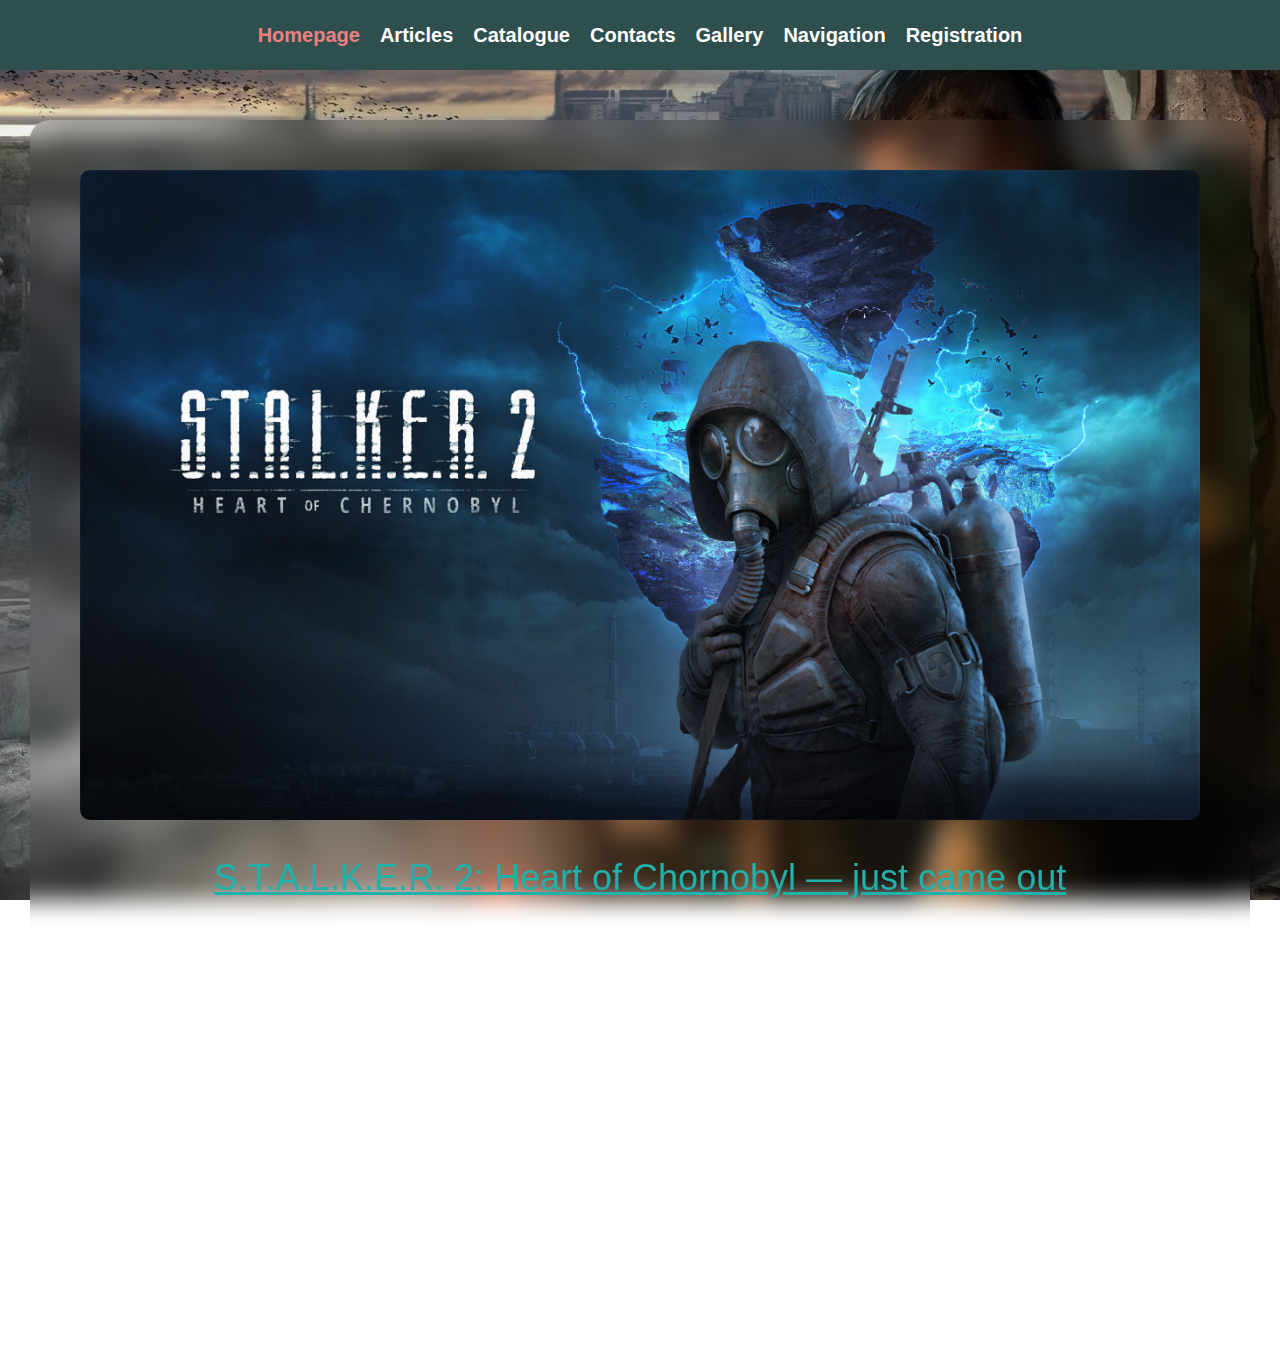
<file: index.html>
<!doctype html>
<html lang="en">

<head>
    <meta charset="UTF-8">
    <meta name="viewport" content="width=device-width, initial-scale=1.0">
    <meta http-equiv="X-UA-Compatible" content="ie=edge">
    <title>S.T.A.L.K.E.R.</title>
    <link rel="shortcut icon" href="./images/stalker-favicon.png" type="image/x-icon">
    <link rel="stylesheet" href="./css/reset.css">
    <link rel="stylesheet" href="./css/style.css">
</head>

<body>

    <header class="header">
        <nav class="navbar">
            <ul class="navlist">
                <li class="navlist-item">
                    <a class="navlist-item-link current" href="./index.html">Homepage</a>
                </li>
                <li class="navlist-item">
                    <a class="navlist-item-link" href="./pages/articles.html">Articles</a>
                </li>
                <li class="navlist-item">
                    <a class="navlist-item-link" href="./pages/catalogue.html">Catalogue</a>
                </li>
                <li class="navlist-item">
                    <a class="navlist-item-link" href="./pages/contacts.html">Contacts</a>
                </li>
                <li class="navlist-item">
                    <a class="navlist-item-link" href="./pages/gallery.html">Gallery</a>
                </li>
                <li class="navlist-item">
                    <a class="navlist-item-link" href="./pages/navigation.html">Navigation</a>
                </li>
                <li class="navlist-item">
                    <a class="navlist-item-link" href="./pages/registration.html">Registration</a>
                </li>
            </ul>
        </nav>
    </header>

    <main class="container">
        <img class="homepage-image" src="./images/wallpaper-homepage.jpg" alt="stalker 2">
        <h1 class="homepage-title">S.T.A.L.K.E.R. 2: Heart of Chornobyl &mdash; just came out</h1>
        <p class="homepage-description">S.T.A.L.K.E.R. 2: Heart of Chornobyl (Ukrainian: S.T.A.L.K.E.R. 2: Серце
            Чорнобиля) is a 2024 first-person shooter, survival horror video game developed and published by GSC Game
            World. It is the fourth main game released in the S.T.A.L.K.E.R. video game series, as well as the first
            S.T.A.L.K.E.R. game in 15 years since the release of Call of Pripyat in 2009.

            Initially announced following the release of Call of Pripyat, S.T.A.L.K.E.R. 2 was planned to release in
            2012, before it was ultimately cancelled on the year of its intended release. The game resurfaced years
            later in 2018, with the development restarted and powered by Unreal Engine 5. It was scheduled to release
            for Windows and Xbox Series X/S on 8 December 2022, but due to the Russian invasion of Ukraine, development
            for the game was put on hold.

            Following multiple delays, S.T.A.L.K.E.R. 2: Heart of Chornobyl was released on 20 November 2024. One
            million copies were sold within two days of its release, with the game receiving mixed reviews. A
            PlayStation 5 version of the game is also scheduled to release in Q4 2025.</p>
    </main>

</body>

</html>
</file>
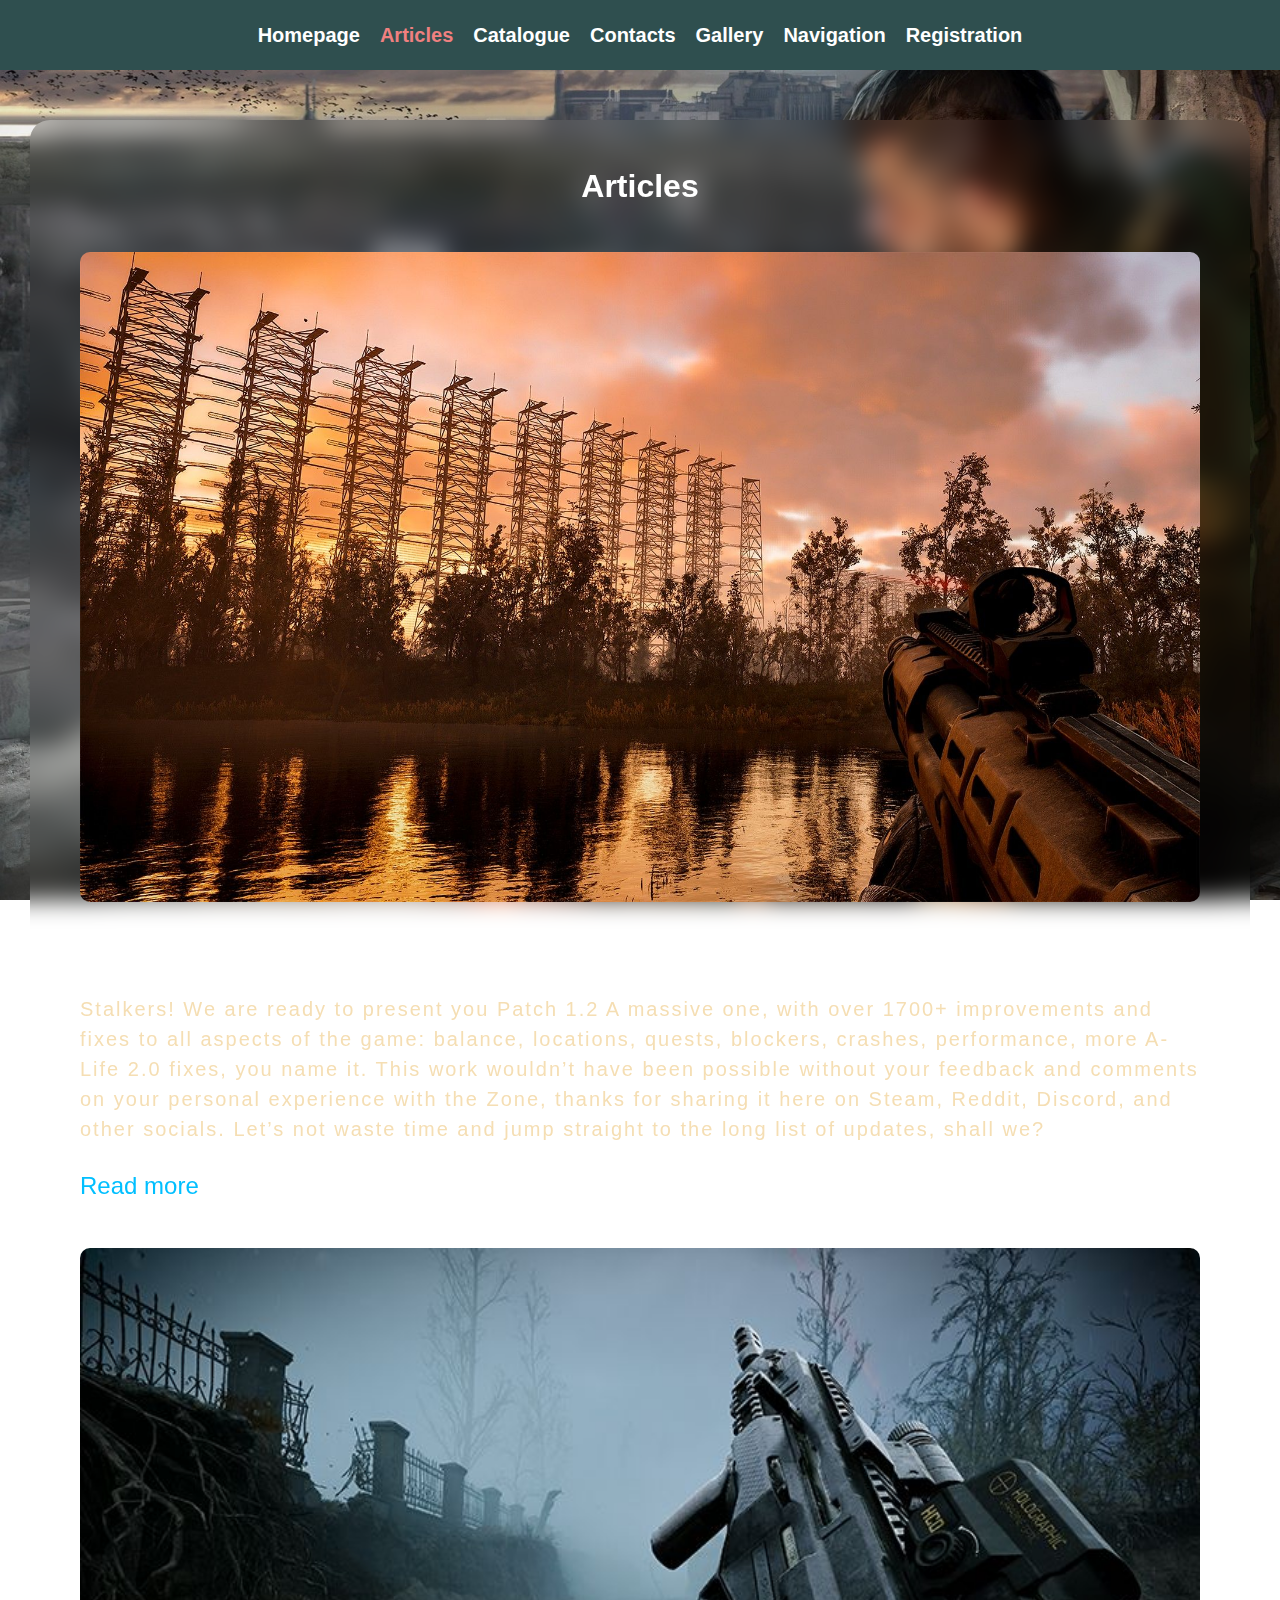
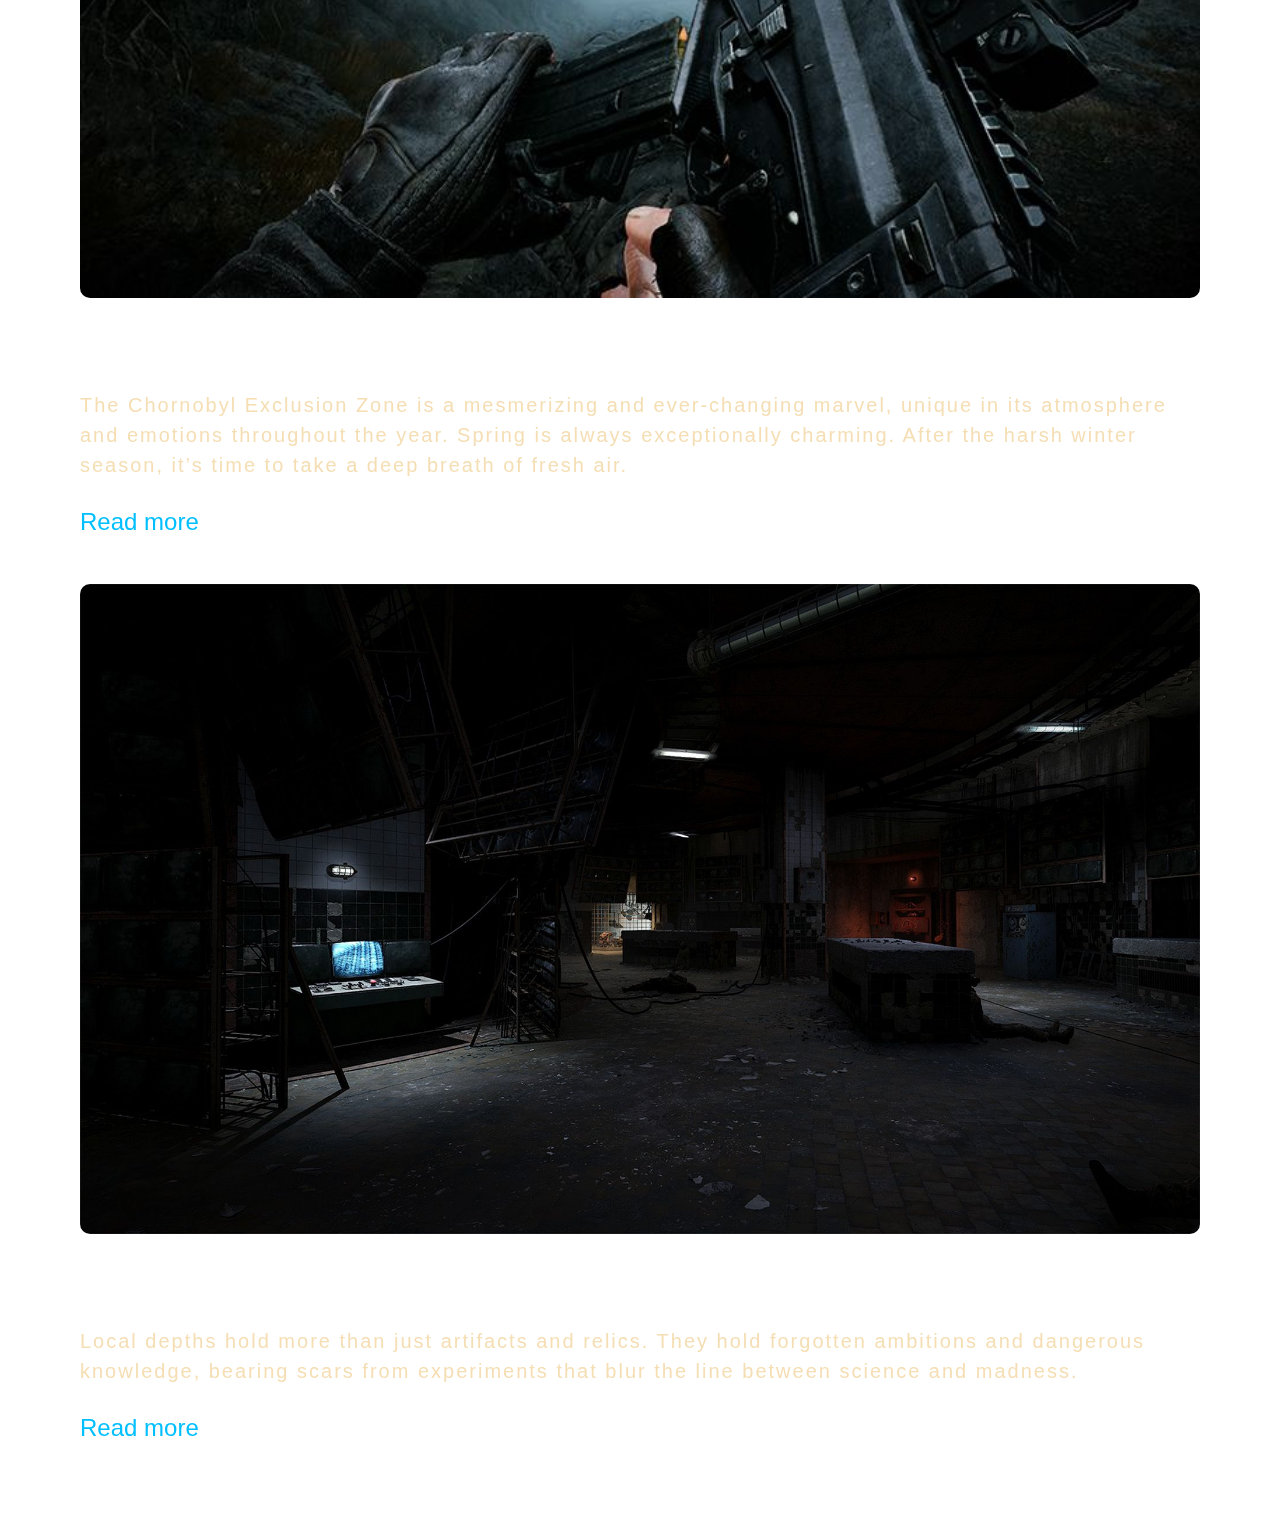
<file: pages/articles.html>
<!doctype html>
<html lang="en">

<head>
    <meta charset="UTF-8">
    <meta name="viewport" content="width=device-width, initial-scale=1.0">
    <meta http-equiv="X-UA-Compatible" content="ie=edge">
    <title>S.T.A.L.K.E.R.</title>
    <link rel="shortcut icon" href="../images/stalker-favicon.png" type="image/x-icon">
    <link rel="stylesheet" href="../css/reset.css">
    <link rel="stylesheet" href="../css/style.css">
</head>

<body>

    <header class="header">
        <nav class="navbar">
            <ul class="navlist">
                <li class="navlist-item">
                    <a class="navlist-item-link" href="../index.html">Homepage</a>
                </li>
                <li class="navlist-item">
                    <a class="navlist-item-link current" href="articles.html">Articles</a>
                </li>
                <li class="navlist-item">
                    <a class="navlist-item-link" href="catalogue.html">Catalogue</a>
                </li>
                <li class="navlist-item">
                    <a class="navlist-item-link" href="contacts.html">Contacts</a>
                </li>
                <li class="navlist-item">
                    <a class="navlist-item-link" href="gallery.html">Gallery</a>
                </li>
                <li class="navlist-item">
                    <a class="navlist-item-link" href="navigation.html">Navigation</a>
                </li>
                <li class="navlist-item">
                    <a class="navlist-item-link" href="registration.html">Registration</a>
                </li>
            </ul>
        </nav>
    </header>

    <main class="container">
        <section class="news-feed">
            <h1 class="section-title">
                Articles
            </h1>
            <article class="article">
                <img class="article-image" src="../images/articles-first.jpg" alt="article image">
                <h2 class="article-title">Patch 1.2</h2>
                <p class="article-description">Stalkers!
                    We are ready to present you Patch 1.2 A massive one, with over 1700+ improvements and fixes to all
                    aspects of the game: balance, locations, quests, blockers, crashes, performance, more A-Life 2.0
                    fixes, you name it. This work wouldn’t have been possible without your feedback and comments on your
                    personal experience with the Zone, thanks for sharing it here on Steam, Reddit, Discord, and other
                    socials.
                    Let’s not waste time and jump straight to the long list of updates, shall we?</p>
                <a class="read-more" href="./articles-pages/article-first.html#article-full">Read more</a>
            </article>
            <article class="article">
                <img class="article-image" src="../images/articles-second.jpg" alt="article image">
                <h2 class="article-title">Just the Beginning Trailer
                </h2>
                <p class="article-description">The Chornobyl Exclusion Zone is a mesmerizing and ever-changing marvel,
                    unique in its atmosphere and emotions throughout the year. Spring is always exceptionally charming.
                    After the harsh winter season, it’s time to take a deep breath of fresh air.
                </p>
                <a class="read-more" href="./articles-pages/article-second.html#article-full">Read more</a>
            </article>
            <article class="article">
                <img class="article-image" src="../images/articles-third.jpg" alt="article image">
                <h2 class="article-title">Flip Side of the Zone</h2>
                <p class="article-description">Local depths hold more than just artifacts and relics. They hold
                    forgotten ambitions and dangerous knowledge, bearing scars from experiments that blur the line
                    between science and madness.</p>
                <a class="read-more" href="./articles-pages/article-third.html#article-full">Read more</a>
            </article>
        </section>
    </main>


</body>

</html>
</file>
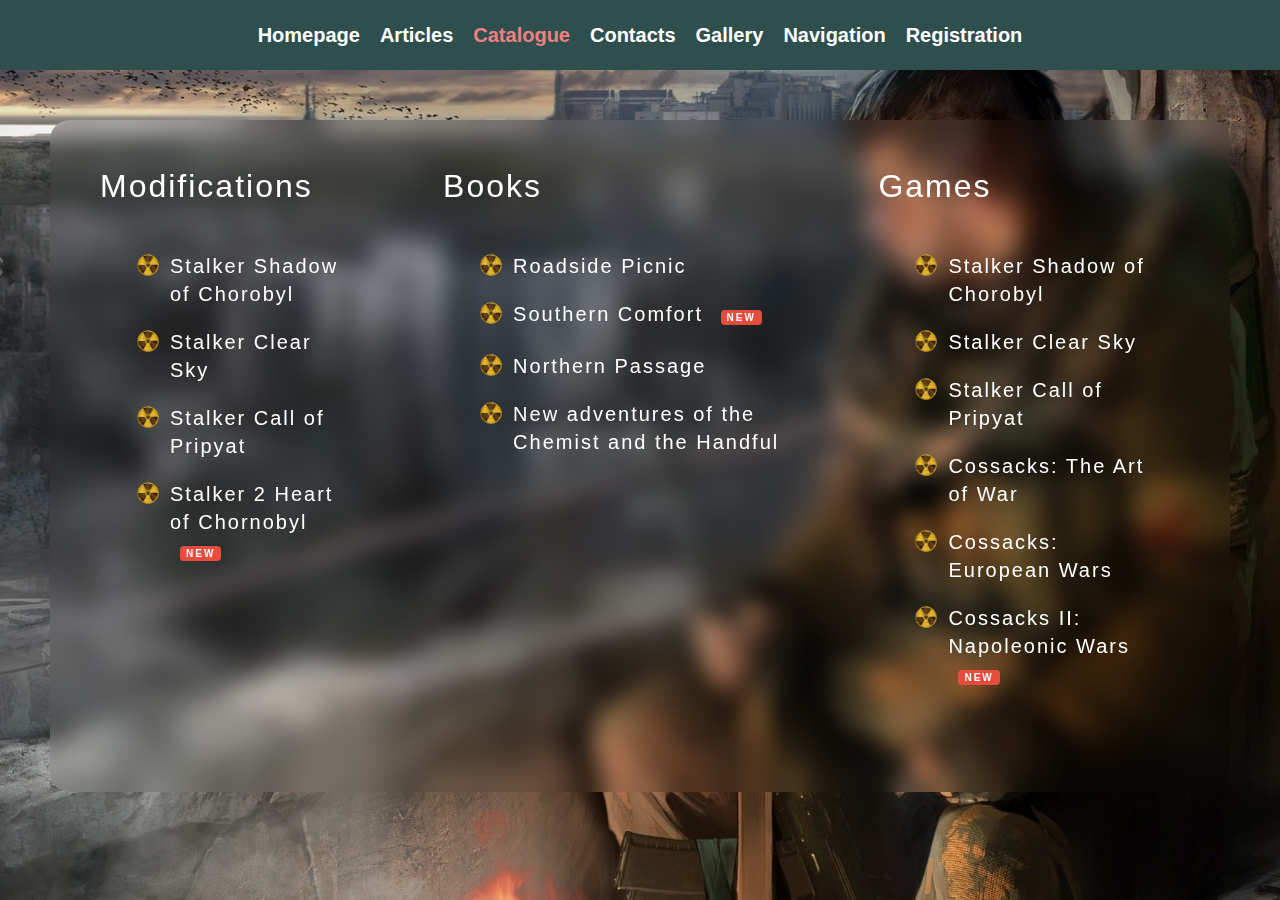
<file: pages/catalogue.html>
<!doctype html>
<html lang="en">

<head>
    <meta charset="UTF-8">
    <meta name="viewport" content="width=device-width, initial-scale=1.0">
    <meta http-equiv="X-UA-Compatible" content="ie=edge">
    <title>S.T.A.L.K.E.R.</title>
    <link rel="shortcut icon" href="../images/stalker-favicon.png" type="image/x-icon">
    <link rel="stylesheet" href="../css/reset.css">
    <link rel="stylesheet" href="../css/style.css">
</head>

<body>

    <header class="header">
        <nav class="navbar">
            <ul class="navlist">
                <li class="navlist-item">
                    <a class="navlist-item-link" href="../index.html">Homepage</a>
                </li>
                <li class="navlist-item">
                    <a class="navlist-item-link" href="articles.html">Articles</a>
                </li>
                <li class="navlist-item">
                    <a class="navlist-item-link current" href="catalogue.html">Catalogue</a>
                </li>
                <li class="navlist-item">
                    <a class="navlist-item-link" href="contacts.html">Contacts</a>
                </li>
                <li class="navlist-item">
                    <a class="navlist-item-link" href="gallery.html">Gallery</a>
                </li>
                <li class="navlist-item">
                    <a class="navlist-item-link" href="navigation.html">Navigation</a>
                </li>
                <li class="navlist-item">
                    <a class="navlist-item-link" href="registration.html">Registration</a>
                </li>
            </ul>
        </nav>
    </header>

    <main class="container">
        <section class="catalogue-section">
            <div class="catalogue-item">
                <h1 class="list-title">
                    Modifications
                </h1>
                <ul class="list-catalogue">
                    <li class="list-catalogue-item">
                        Stalker Shadow of Chorobyl
                    </li>
                    <li class="list-catalogue-item">
                        Stalker Clear Sky
                    </li>
                    <li class="list-catalogue-item">
                        Stalker Call of Pripyat
                    </li>
                    <li class="list-catalogue-item new">
                        Stalker 2 Heart of Chornobyl
                    </li>
                </ul>
            </div>
            <div class="catalogue-item">
                <h1 class="list-title">
                    Books
                </h1>
                <ul class="list-catalogue">
                    <li class="list-catalogue-item">
                        Roadside Picnic
                    </li>
                    <li class="list-catalogue-item new">
                        Southern Comfort
                    </li>
                    <li class="list-catalogue-item">
                        Northern Passage
                    </li>
                    <li class="list-catalogue-item">
                        New adventures of the Chemist and the Handful </li>
                </ul>
            </div>
            <div class="catalogue-item">
                <h1 class="list-title">
                    Games
                </h1>
                <ul class="list-catalogue">
                    <li class="list-catalogue-item">
                        Stalker Shadow of Chorobyl
                    </li>
                    <li class="list-catalogue-item">
                        Stalker Clear Sky
                    </li>
                    <li class="list-catalogue-item">
                        Stalker Call of Pripyat
                    </li>
                    <li class="list-catalogue-item">
                        Cossacks: The Art of War
                    </li>
                    <li class="list-catalogue-item">
                        Cossacks: European Wars
                    </li>
                    <li class="list-catalogue-item new">
                        Cossacks II: Napoleonic Wars
                    </li>
                </ul>
            </div>
        </section>
    </main>
</body>

</html>
</file>
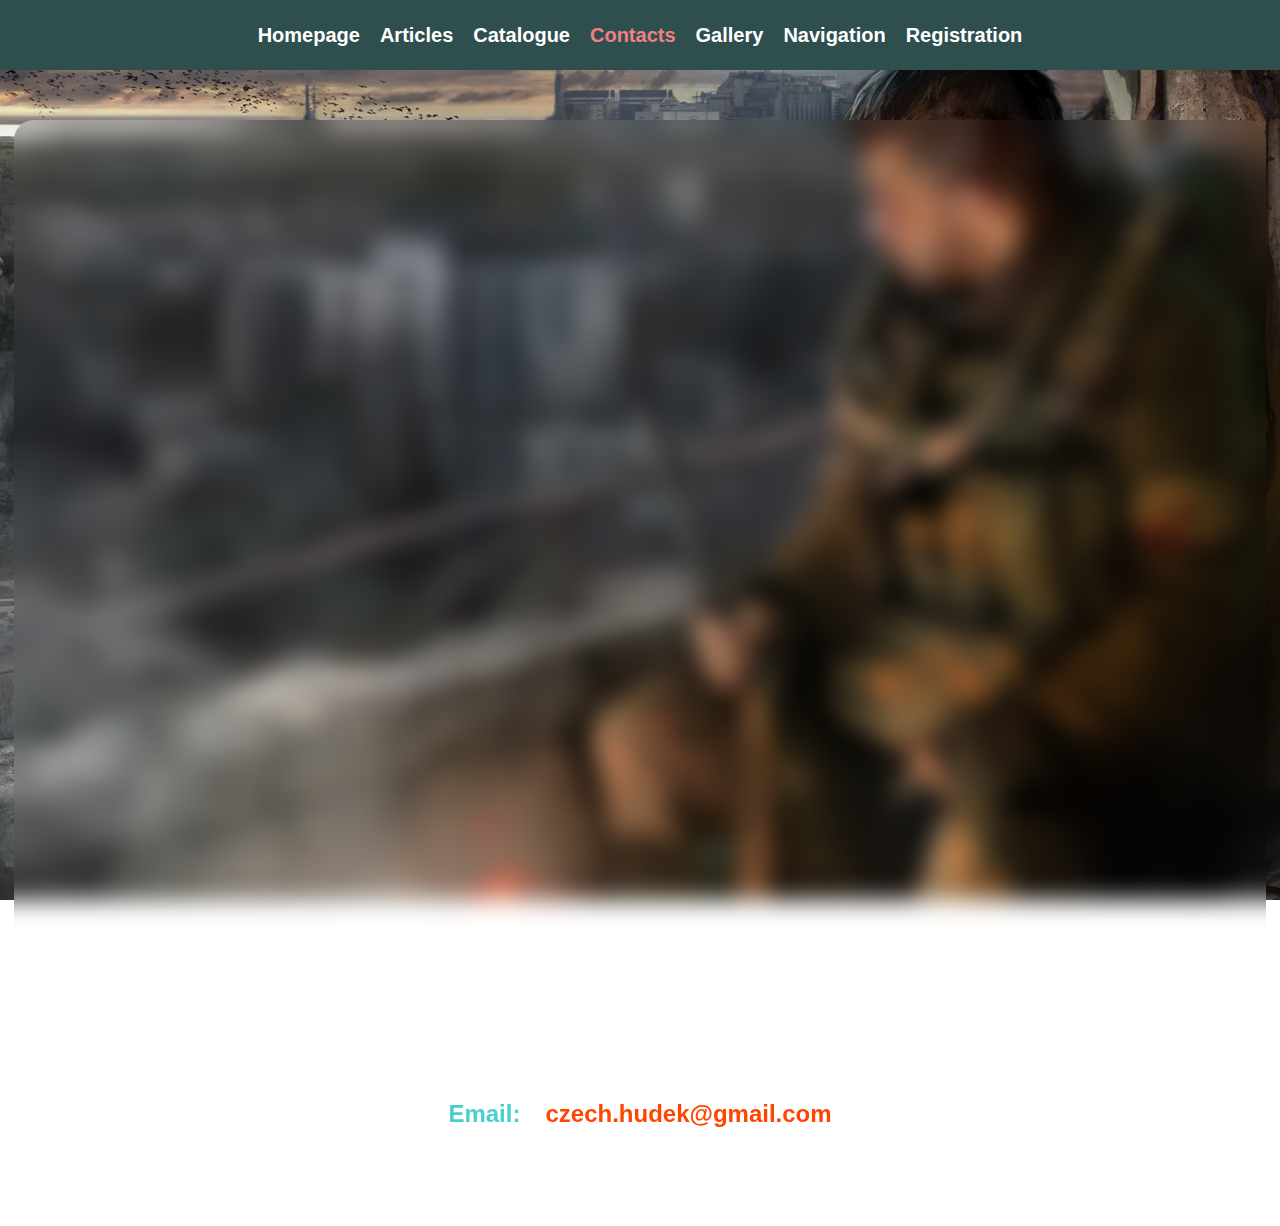
<file: pages/contacts.html>
<!doctype html>
<html lang="en">

<head>
    <meta charset="UTF-8">
    <meta name="viewport" content="width=device-width, initial-scale=1.0">
    <meta http-equiv="X-UA-Compatible" content="ie=edge">
    <title>S.T.A.L.K.E.R.</title>
    <link rel="shortcut icon" href="../images/stalker-favicon.png" type="image/x-icon">
    <link rel="stylesheet" href="../css/reset.css">
    <link rel="stylesheet" href="../css/style.css">
</head>

<body>

    <header class="header">
        <nav class="navbar">
            <ul class="navlist">
                <li class="navlist-item">
                    <a class="navlist-item-link" href="../index.html">Homepage</a>
                </li>
                <li class="navlist-item">
                    <a class="navlist-item-link" href="articles.html">Articles</a>
                </li>
                <li class="navlist-item">
                    <a class="navlist-item-link" href="catalogue.html">Catalogue</a>
                </li>
                <li class="navlist-item">
                    <a class="navlist-item-link current" href="contacts.html">Contacts</a>
                </li>
                <li class="navlist-item">
                    <a class="navlist-item-link" href="gallery.html">Gallery</a>
                </li>
                <li class="navlist-item">
                    <a class="navlist-item-link" href="navigation.html">Navigation</a>
                </li>
                <li class="navlist-item">
                    <a class="navlist-item-link" href="registration.html">Registration</a>
                </li>
            </ul>
        </nav>
    </header>

    <main class="container">
        <section class="contacts-info">
            <iframe
                src="https://www.google.com/maps/embed?pb=!1m18!1m12!1m3!1d686.8936308293262!2d30.732374871896393!3d46.476935106469654!2m3!1f0!2f0!3f0!3m2!1i1024!2i768!4f13.1!3m3!1m2!1s0x40c6319ac5e14c0b%3A0xec83f4da063a454e!2z0YPQuy4g0KLRgNC-0LjRhtC60LDRjywgNDcsINCe0LTQtdGB0YHQsCwg0J7QtNC10YHRgdC60LDRjyDQvtCx0LvQsNGB0YLRjCwgNjUwMDA!5e0!3m2!1sru!2sua!4v1753450912689!5m2!1sru!2sua"
                width="1152" height="800" style="border-radius: 10px;" allowfullscreen="" loading="lazy"
                referrerpolicy="no-referrer-when-downgrade">
            </iframe>
            <h1 class="info-title">
                Ukraine, Odessa, Troitska street, 47, index 65012
            </h1>
            <div class="email-block">
                <h2 class="email-title">Email:</h2>
                <a href="mailto:czech.hudek@gmail.com" class="mail-link">
                    czech.hudek@gmail.com
                </a>
            </div>
        </section>
    </main>

</body>

</html>
</file>
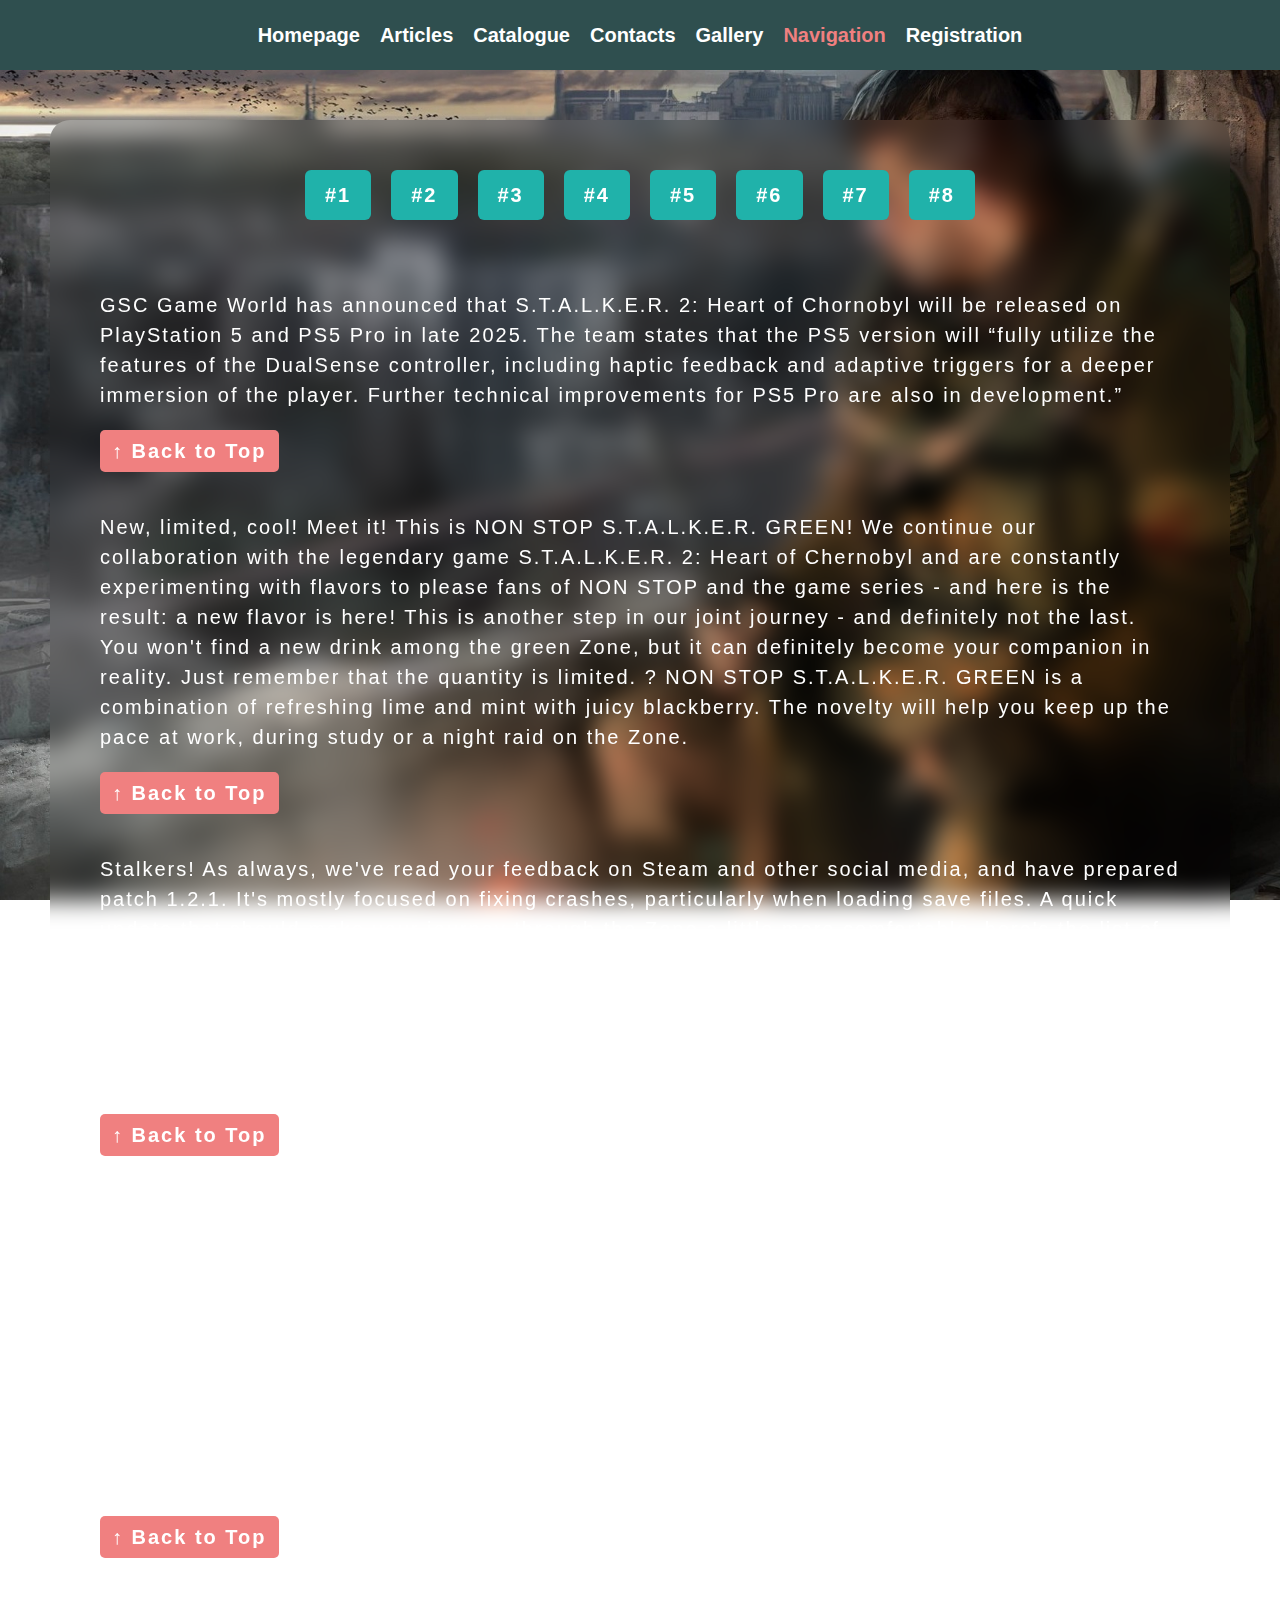
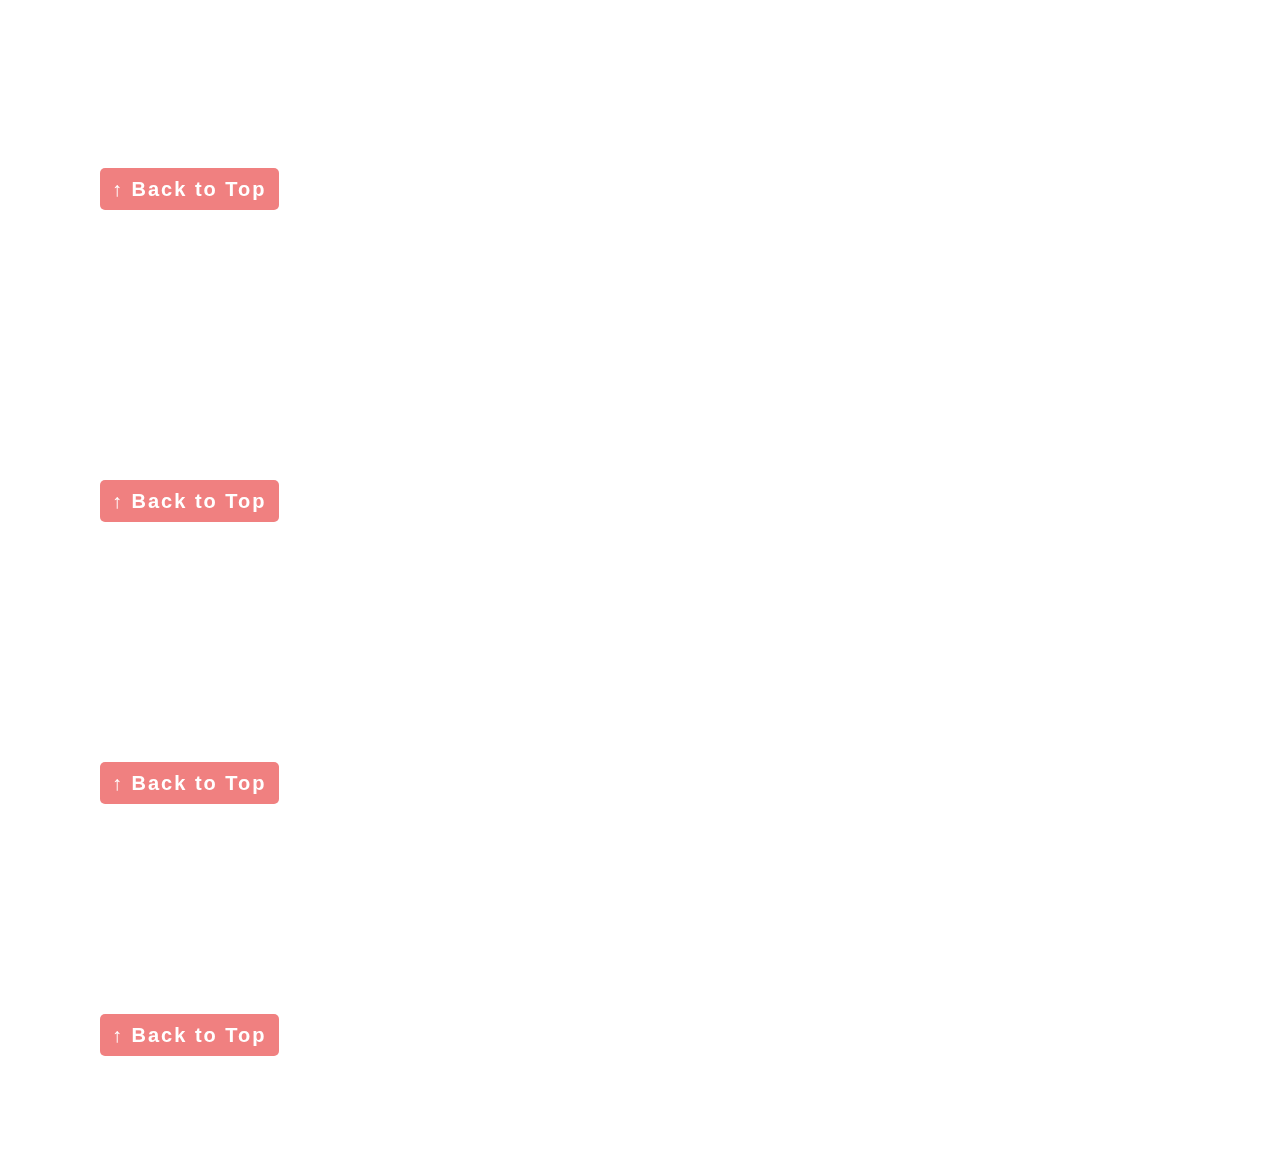
<file: pages/navigation.html>
<!doctype html>
<html lang="en">

<head>
	<meta charset="UTF-8">
	<meta name="viewport" content="width=device-width, initial-scale=1.0">
	<meta http-equiv="X-UA-Compatible" content="ie=edge">
	<title>S.T.A.L.K.E.R.</title>
	<link rel="shortcut icon" href="../images/stalker-favicon.png" type="image/x-icon">
	<link rel="stylesheet" href="../css/reset.css">
	<link rel="stylesheet" href="../css/style.css">
</head>

<body id="top">

	<header class="header">
		<nav class="navbar">
			<ul class="navlist">
				<li class="navlist-item">
					<a class="navlist-item-link" href="../index.html">Homepage</a>
				</li>
				<li class="navlist-item">
					<a class="navlist-item-link" href="articles.html">Articles</a>
				</li>
				<li class="navlist-item">
					<a class="navlist-item-link" href="catalogue.html">Catalogue</a>
				</li>
				<li class="navlist-item">
					<a class="navlist-item-link" href="contacts.html">Contacts</a>
				</li>
				<li class="navlist-item">
					<a class="navlist-item-link" href="gallery.html">Gallery</a>
				</li>
				<li class="navlist-item">
					<a class="navlist-item-link current" href="navigation.html">Navigation</a>
				</li>
				<li class="navlist-item">
					<a class="navlist-item-link" href="registration.html">Registration</a>
				</li>
			</ul>
		</nav>
	</header>
	<main class="container nav-page">
		<div class="anchor-buttons">
			<a href="#first" class="anchor-btn">#1</a>
			<a href="#second" class="anchor-btn">#2</a>
			<a href="#third" class="anchor-btn">#3</a>
			<a href="#fourth" class="anchor-btn">#4</a>
			<a href="#fifth" class="anchor-btn">#5</a>
			<a href="#sixth" class="anchor-btn">#6</a>
			<a href="#seventh" class="anchor-btn">#7</a>
			<a href="#eighth" class="anchor-btn">#8</a>
		</div>

		<p class="nav-article" id="first">
			GSC Game World has announced that S.T.A.L.K.E.R. 2: Heart of Chornobyl will be released on PlayStation 5 and
			PS5 Pro in late 2025.

			The team states that the PS5 version will “fully utilize the features of the DualSense controller, including
			haptic feedback and adaptive triggers for a deeper immersion of the player. Further technical improvements
			for PS5 Pro are also in development.”
			<a href="#top" class="to-top-btn">↑ Back to Top</a>
		</p>
		<p class="nav-article" id="second">
			New, limited, cool! Meet it! This is NON STOP S.T.A.L.K.E.R. GREEN! We continue our collaboration with the
			legendary game S.T.A.L.K.E.R. 2: Heart of Chernobyl and are constantly experimenting with flavors to please
			fans of NON STOP and the game series - and here is the result: a new flavor is here! This is another step in
			our joint journey - and definitely not the last. You won't find a new drink among the green Zone, but it can
			definitely become your companion in reality. Just remember that the quantity is limited. ? NON STOP
			S.T.A.L.K.E.R. GREEN is a combination of refreshing lime and mint with juicy blackberry. The novelty will
			help you keep up the pace at work, during study or a night raid on the Zone.
			<a href="#top" class="to-top-btn">↑ Back to Top</a>
		</p>
		<p class="nav-article" id="third">
			Stalkers! As always, we've read your feedback on Steam and other social media, and have prepared patch
			1.2.1. It's mostly focused on fixing crashes, particularly when loading save files.
			A quick update that should make your journey through the Zone a little more comfortable, here's the list of
			changes:
			Fixed one of the crashes when loading save files related to AI logic.
			Fixed one of the crashes when loading save files that were recorded when effects were applied to the player
			(such as bleeding or drowsiness).
			Fixed several crashes related to the interaction of the ball lightning anomaly with artifacts.
			Fixed crashes that mostly occurred when moving away from hubs and during Ejection.
			<a href="#top" class="to-top-btn">↑ Back to Top</a>
		</p>
		<p class="nav-article" id="fourth">
			Reduced the anti-radiation effect of the Strange Water artifact.
			Fixed a bug where a grenade would damage the Burer when his shield was active.
			NPCs now need fewer shots to kill a pseudo-dog phantom.
			Increased the attack rate in the jump for the Blind Dog.
			Balanced pistols and silencers.
			Reduced the spawn rate of NPCs in exoskeletons.
			Readjusted the armor worn by NPCs. Increased the chance of spawning low and medium-level armor, while the
			chance of spawning higher-level armor has been reduced.
			Increased radiation damage depending on accumulated radiation.
			Reduced the chance of NPCs with high-level weapons appearing in the early stages of the game.
			Rebalanced the weapon sets used by A-life NPCs.
			Added the ability to trade with additional NPCs in hubs.
			Fixed rewards for repeatable missions on Veteran difficulty.
			And a few other minor balance changes.
			<a href="#top" class="to-top-btn">↑ Back to Top</a>
		</p>
		<p class="nav-article" id="fifth">
			The Zone holds many secrets and treasures, and of all of them, artifacts are the most studied and
			systematized. But they still remain mysterious and valuable, as their properties change and transform, just
			like the land that gives birth to them. Even before the advent of the NDICHAZ, scientists behind the
			Perimeter generously rewarded the desperate who found the rarest specimens. Years have passed, and stalkers
			still risk their lives for the sake of artifacts.
			<a href="#top" class="to-top-btn">↑ Back to Top</a>
		</p>
		<p class="nav-article" id="sixth">
			In 4K! with maximum settings, DLSS 3 with frame generation and super scaling increases the frame rate of
			S.T.A.L.K.E.R. 2: Heart of Chernobyl on GeForceRTX 40 series graphics cards by an average of 2.4 times.
			Frame rates on the GeForce RTX 4070 jump from 30 FPS to 70 FPS, significantly increasing the smoothness,
			clarity of the game and smooth animation, and as you move up the GPU stack, the numbers only increase.
			The GeForce RTX 4070 SUPER runs at 87 FPS, the GeForce RTX 4070 Ti SUPER – 100 FPS, the GeForce RTX 4080 –
			112 FPS, and the world's fastest GPU – the GeForce RTX 4090, exceeds 120 FPS.
			<a href="#top" class="to-top-btn">↑ Back to Top</a>
		</p>
		<p class="nav-article" id="seventh">
			Having a weapon in the Zone is not enough. After a few fights, it needs to be repaired. If you want to adapt
			it for more specific scenarios or, conversely, make it more versatile, upgrade it in the technician and
			install improvements on the fly. But even that may not be enough... What “tool” should you take on a sortie?
			What type of ammunition should you choose? What improvements will help you the most? These are just some of
			the questions you should consider before heading into the Zone. Just remember: preparation is the key to
			survival.
			<a href="#top" class="to-top-btn">↑ Back to Top</a>
		</p>
		<p class="nav-article" id="eighth">
			To all interested stalkers, The physical edition of S.T.A.L.K.E.R. 2: Heart of Chornobyl has always been a
			subject of interest for stalkers. As your trip to the Zone draws closer and closer, we would like to clarify
			the status of the delivery of the physical editions, or how you can still order them if you haven't done so
			already. In short, the initial number of physical editions is already mostly sold out, but we would like to
			satisfy the existing demand. Therefore, we will make another print run.
			<a href="#top" class="to-top-btn">↑ Back to Top</a>
		</p>
	</main>
</body>

</html>
</file>
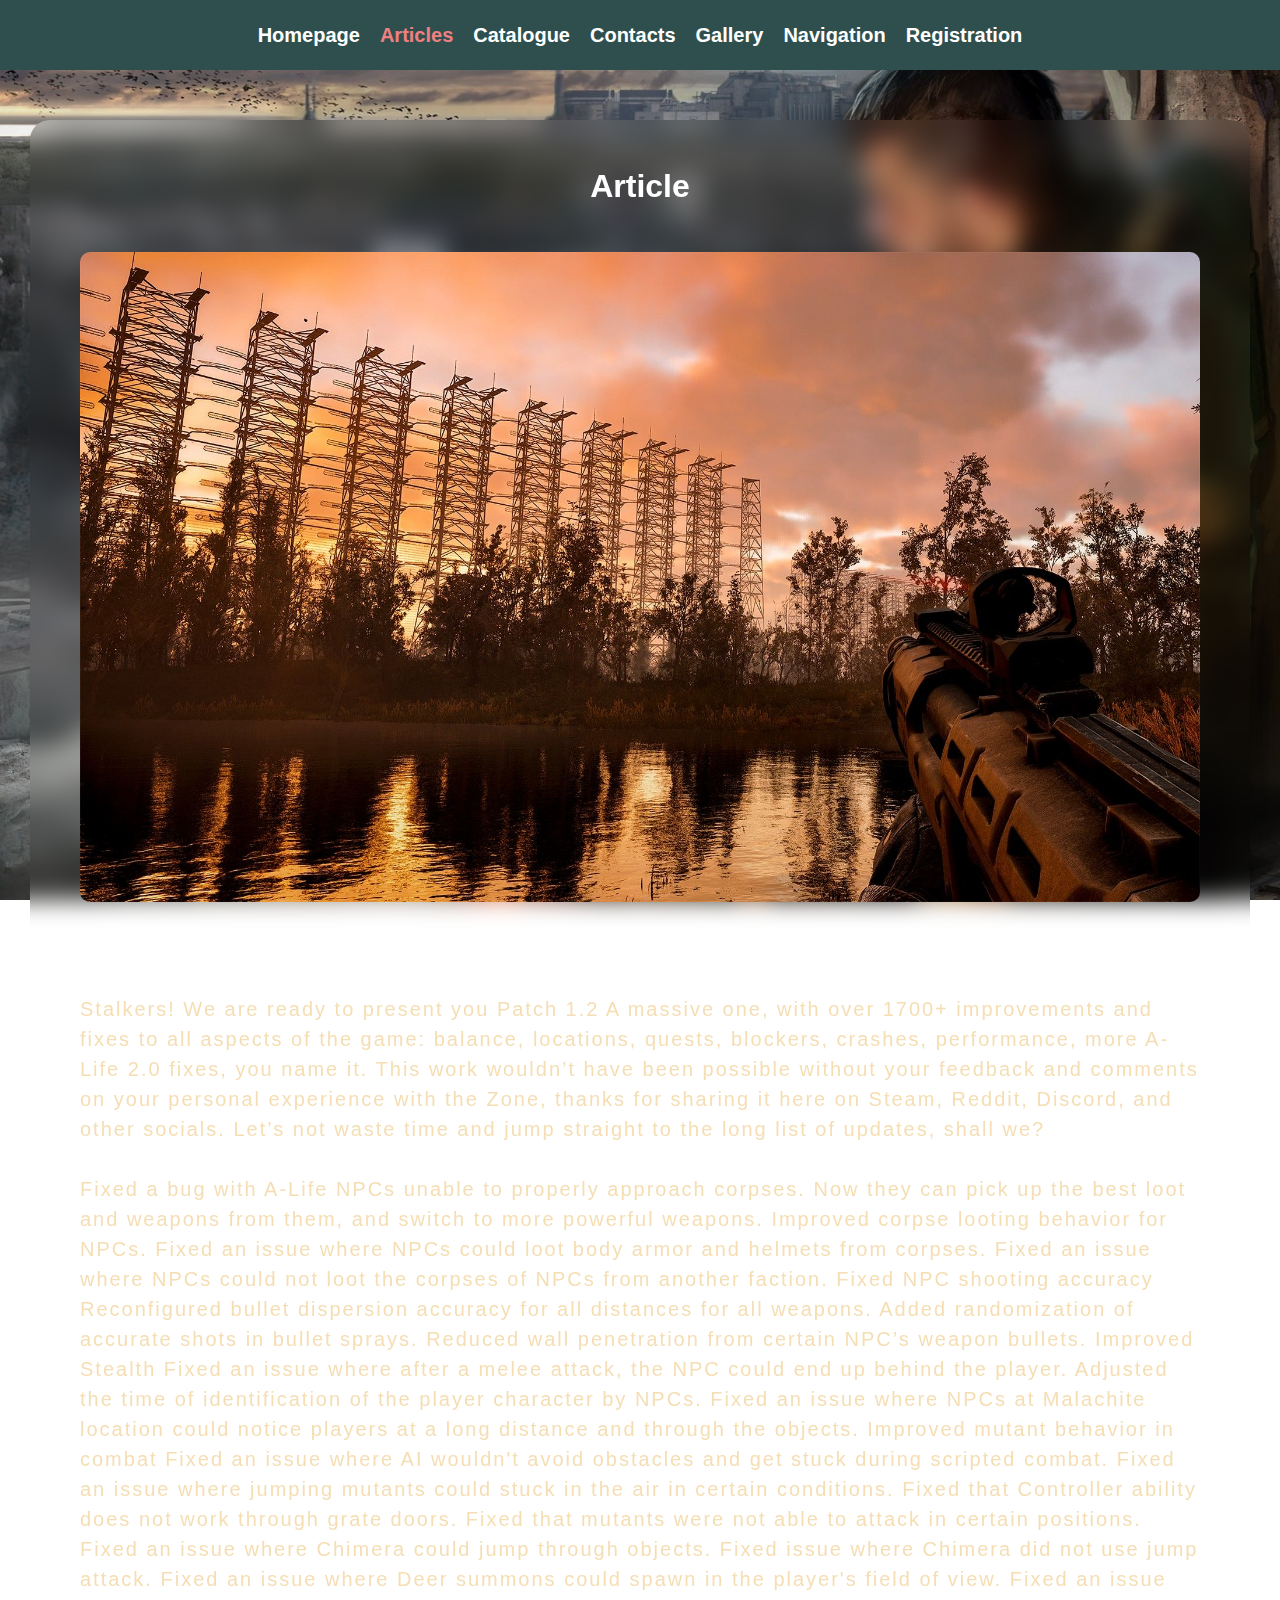
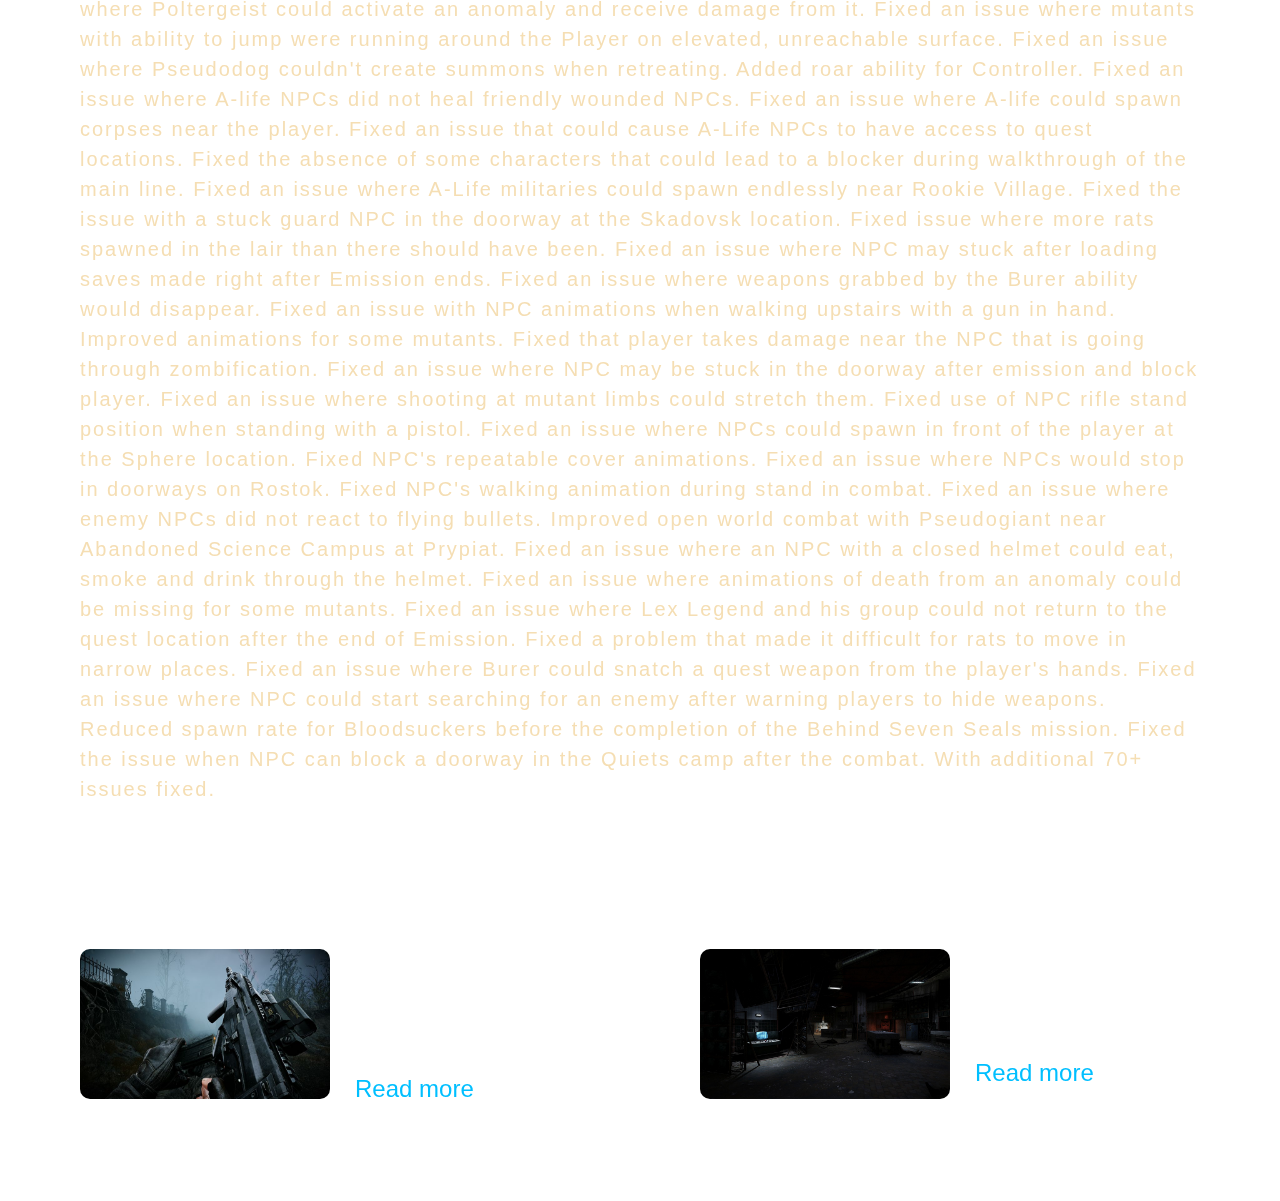
<file: pages/articles-pages/article-first.html>
<!DOCTYPE html>
<html lang="en">

<head>
	<meta charset="UTF-8">
	<meta name="viewport" content="width=device-width, initial-scale=1.0">
	<meta http-equiv="X-UA-Compatible" content="ie=edge">
	<title>S.T.A.L.K.E.R.</title>
	<link rel="shortcut icon" href="../../images/stalker-favicon.png" type="image/x-icon">
	<link rel="stylesheet" href="../../css/reset.css">
	<link rel="stylesheet" href="../../css/style.css">
</head>

<body>
	<header class="header">
		<nav class="navbar">
			<ul class="navlist">
				<li class="navlist-item">
					<a class="navlist-item-link" href="../../index.html">Homepage</a>
				</li>
				<li class="navlist-item">
					<a class="navlist-item-link current" href="../../pages/articles.html">Articles</a>
				</li>
				<li class="navlist-item">
					<a class="navlist-item-link" href="../../pages/catalogue.html">Catalogue</a>
				</li>
				<li class="navlist-item">
					<a class="navlist-item-link" href="../../pages/contacts.html">Contacts</a>
				</li>
				<li class="navlist-item">
					<a class="navlist-item-link" href="../../pages/gallery.html">Gallery</a>
				</li>
				<li class="navlist-item">
					<a class="navlist-item-link" href="../../pages/navigation.html">Navigation</a>
				</li>
				<li class="navlist-item">
					<a class="navlist-item-link" href="../../pages/registration.html">Registration</a>
				</li>
			</ul>
		</nav>
	</header>

	<main class="container">
		<section class="news-feed">
			<h1 class="section-title">
				Article
			</h1>
			<article class="article">
				<img class="article-image" src="../../images/articles-first.jpg" alt="article image">
				<h2 class="article-title">Patch 1.2</h2>
				<p id="article-full" class="article-description">Stalkers!
					We are ready to present you Patch 1.2 A massive one, with over 1700+ improvements and fixes to all
					aspects of the game: balance, locations, quests, blockers, crashes, performance, more A-Life 2.0
					fixes, you name it. This work wouldn’t have been possible without your feedback and comments on your
					personal experience with the Zone, thanks for sharing it here on Steam, Reddit, Discord, and other
					socials.
					Let’s not waste time and jump straight to the long list of updates, shall we?
				</p>
				<p class="article-description">
					Fixed a bug with A-Life NPCs unable to properly approach corpses. Now they can pick up the best loot
					and weapons from them, and switch to more powerful weapons.
					Improved corpse looting behavior for NPCs.
					Fixed an issue where NPCs could loot body armor and helmets from corpses.
					Fixed an issue where NPCs could not loot the corpses of NPCs from another faction.
					Fixed NPC shooting accuracy
					Reconfigured bullet dispersion accuracy for all distances for all weapons.
					Added randomization of accurate shots in bullet sprays.
					Reduced wall penetration from certain NPC’s weapon bullets.
					Improved Stealth
					Fixed an issue where after a melee attack, the NPC could end up behind the player.
					Adjusted the time of identification of the player character by NPCs.
					Fixed an issue where NPCs at Malachite location could notice players at a long distance and through
					the objects.
					Improved mutant behavior in combat
					Fixed an issue where AI wouldn't avoid obstacles and get stuck during scripted combat.
					Fixed an issue where jumping mutants could stuck in the air in certain conditions.
					Fixed that Controller ability does not work through grate doors.
					Fixed that mutants were not able to attack in certain positions.
					Fixed an issue where Chimera could jump through objects.
					Fixed issue where Chimera did not use jump attack.
					Fixed an issue where Deer summons could spawn in the player's field of view.
					Fixed an issue where Poltergeist could activate an anomaly and receive damage from it.
					Fixed an issue where mutants with ability to jump were running around the Player on elevated,
					unreachable surface.
					Fixed an issue where Pseudodog couldn't create summons when retreating.
					Added roar ability for Controller.
					Fixed an issue where A-life NPCs did not heal friendly wounded NPCs.
					Fixed an issue where A-life could spawn corpses near the player.
					Fixed an issue that could cause A-Life NPCs to have access to quest locations.
					Fixed the absence of some characters that could lead to a blocker during walkthrough of the main
					line.
					Fixed an issue where A-Life militaries could spawn endlessly near Rookie Village.
					Fixed the issue with a stuck guard NPC in the doorway at the Skadovsk location.
					Fixed issue where more rats spawned in the lair than there should have been.
					Fixed an issue where NPC may stuck after loading saves made right after Emission ends.
					Fixed an issue where weapons grabbed by the Burer ability would disappear.
					Fixed an issue with NPC animations when walking upstairs with a gun in hand.
					Improved animations for some mutants.
					Fixed that player takes damage near the NPC that is going through zombification.
					Fixed an issue where NPC may be stuck in the doorway after emission and block player.
					Fixed an issue where shooting at mutant limbs could stretch them.
					Fixed use of NPC rifle stand position when standing with a pistol.
					Fixed an issue where NPCs could spawn in front of the player at the Sphere location.
					Fixed NPC's repeatable cover animations.
					Fixed an issue where NPCs would stop in doorways on Rostok.
					Fixed NPC's walking animation during stand in combat.
					Fixed an issue where enemy NPCs did not react to flying bullets.
					Improved open world combat with Pseudogiant near Abandoned Science Campus at Prypiat.
					Fixed an issue where an NPC with a closed helmet could eat, smoke and drink through the helmet.
					Fixed an issue where animations of death from an anomaly could be missing for some mutants.
					Fixed an issue where Lex Legend and his group could not return to the quest location after the end
					of Emission.
					Fixed a problem that made it difficult for rats to move in narrow places.
					Fixed an issue where Burer could snatch a quest weapon from the player's hands.
					Fixed an issue where NPC could start searching for an enemy after warning players to hide weapons.
					Reduced spawn rate for Bloodsuckers before the completion of the Behind Seven Seals mission.
					Fixed the issue when NPC can block a doorway in the Quiets camp after the combat.
					With additional 70+ issues fixed.
				</p>
			</article>
		</section>
		<section class="more-article">
			<h1 class="section-title">
				More articles
			</h1>
			<div class="more-article-feed">
				<article class="more-article-item">
					<img class="more-article-image" src="../../images/articles-second.jpg" alt="image">
					<div class="article-more-text">
						<h3 class="article-title">Just the Beginning Trailer</h3>
						<a class="read-more" href="../articles-pages/article-second.html#article-full">Read more</a>
					</div>
				</article>
				<article class="more-article-item">
					<img class="more-article-image" src="../../images/articles-third.jpg" alt="image">
					<div class="article-more-text">
						<h3 class="article-title">Flip Side of the Zone</h3>
						<a class="read-more" href="../articles-pages/article-third.html#article-full">Read more</a>
					</div>
				</article>
			</div>
		</section>
	</main>
</body>

</html>
</file>
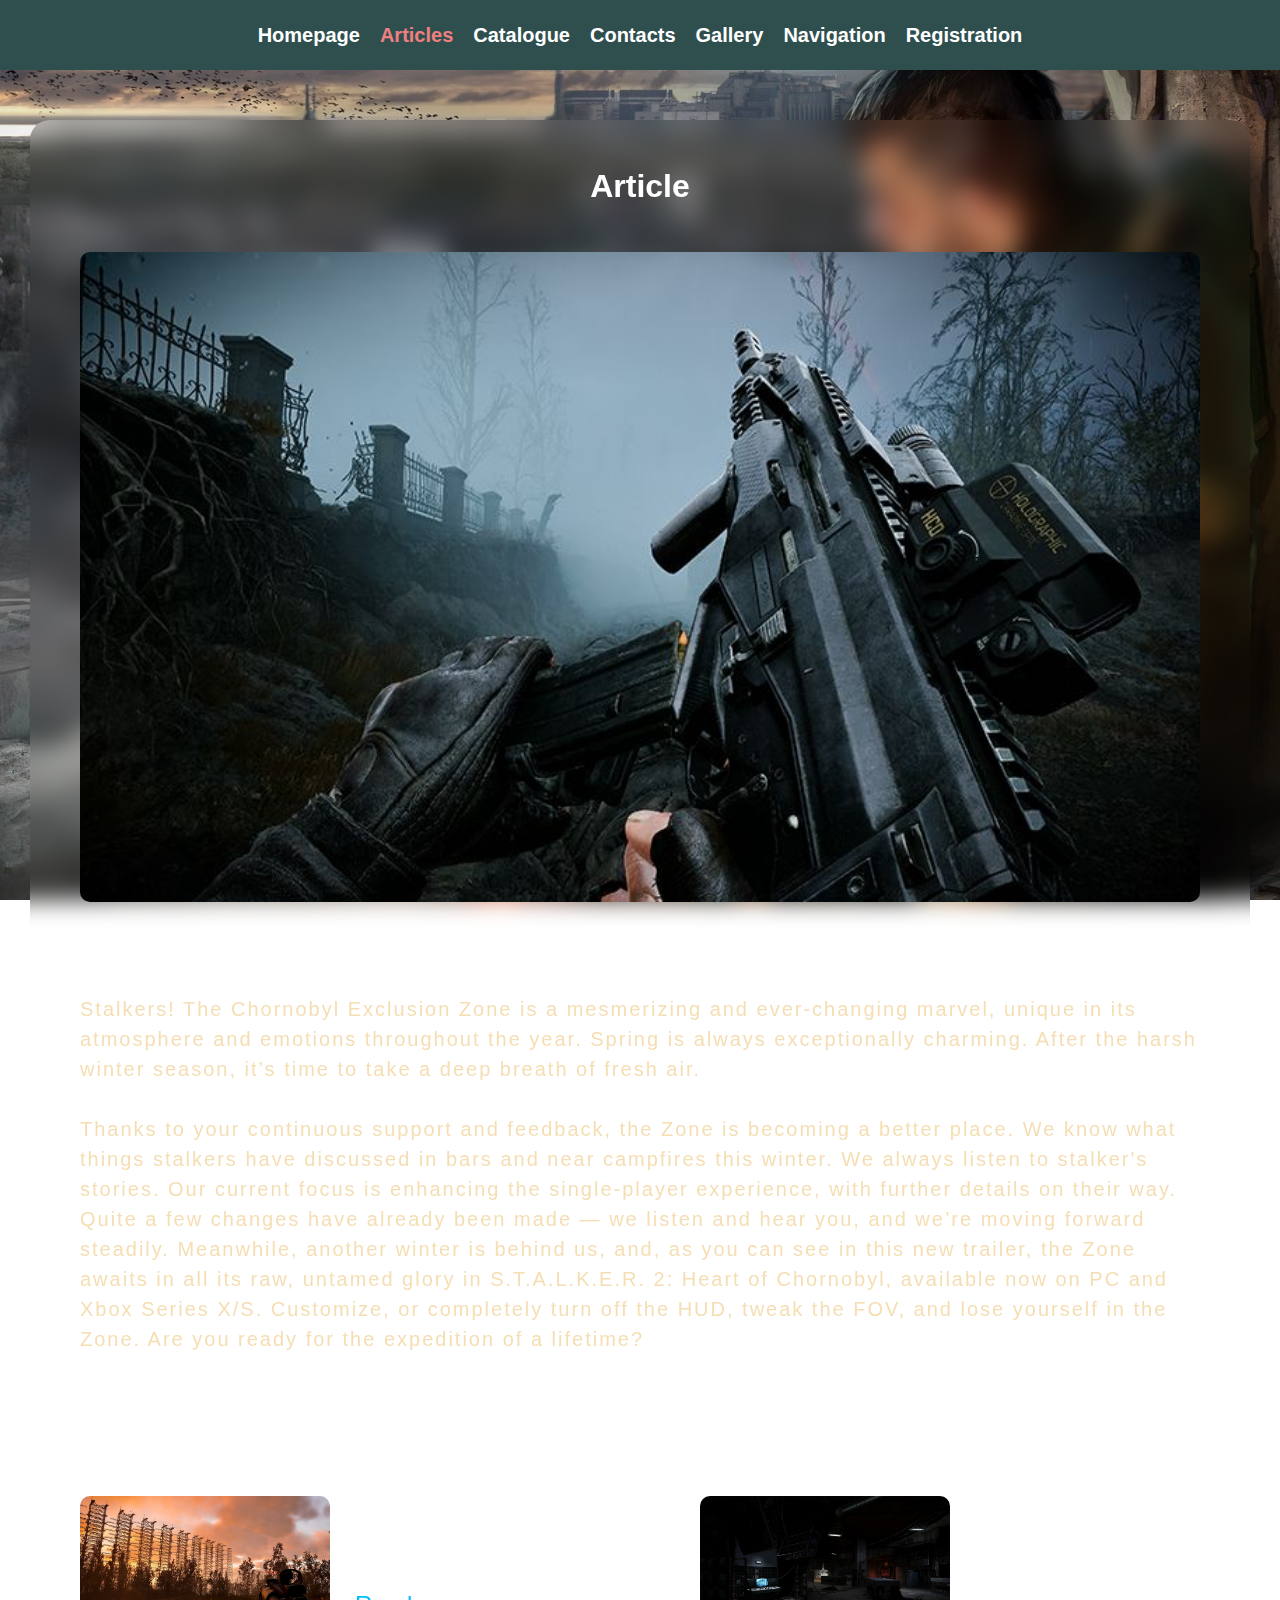
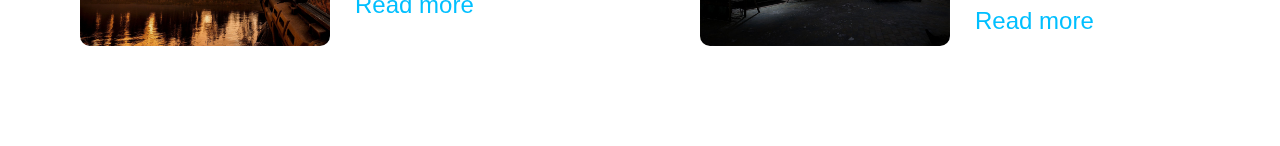
<file: pages/articles-pages/article-second.html>
<!DOCTYPE html>
<html lang="en">

<head>
	<meta charset="UTF-8">
	<meta name="viewport" content="width=device-width, initial-scale=1.0">
	<meta http-equiv="X-UA-Compatible" content="ie=edge">
	<title>S.T.A.L.K.E.R.</title>
	<link rel="shortcut icon" href="../../images/stalker-favicon.png" type="image/x-icon">
	<link rel="stylesheet" href="../../css/reset.css">
	<link rel="stylesheet" href="../../css/style.css">
</head>

<body>
	<header class="header">
		<nav class="navbar">
			<ul class="navlist">
				<li class="navlist-item">
					<a class="navlist-item-link" href="../../index.html">Homepage</a>
				</li>
				<li class="navlist-item">
					<a class="navlist-item-link current" href="../../pages/articles.html">Articles</a>
				</li>
				<li class="navlist-item">
					<a class="navlist-item-link" href="../../pages/catalogue.html">Catalogue</a>
				</li>
				<li class="navlist-item">
					<a class="navlist-item-link" href="../../pages/contacts.html">Contacts</a>
				</li>
				<li class="navlist-item">
					<a class="navlist-item-link" href="../../pages/gallery.html">Gallery</a>
				</li>
				<li class="navlist-item">
					<a class="navlist-item-link" href="../../pages/navigation.html">Navigation</a>
				</li>
				<li class="navlist-item">
					<a class="navlist-item-link" href="../../pages/registration.html">Registration</a>
				</li>
			</ul>
		</nav>
	</header>

	<main class="container">
		<section class="news-feed">
			<h1 class="section-title">
				Article
			</h1>
			<article class="article">
				<img class="article-image" src="../../images/articles-second.jpg" alt="article image">
				<h2 class="article-title">
					Just the Beginning Trailer
				</h2>
				<p id="article-full" class="article-description">Stalkers!
					The Chornobyl Exclusion Zone is a mesmerizing and ever-changing marvel, unique in its atmosphere and
					emotions throughout the year. Spring is always exceptionally charming. After the harsh winter
					season, it’s time to take a deep breath of fresh air.
				</p>
				<p class="article-description">
					Thanks to your continuous support and feedback, the Zone is becoming a better place. We know what
					things stalkers have discussed in bars and near campfires this winter. We always listen to stalker's
					stories. Our current focus is enhancing the single-player experience, with further details on their
					way. Quite a few changes have already been made — we listen and hear you, and we’re moving forward
					steadily.
					Meanwhile, another winter is behind us, and, as you can see in this new trailer, the Zone awaits in
					all its raw, untamed glory in S.T.A.L.K.E.R. 2: Heart of Chornobyl, available now on PC and Xbox
					Series X/S. Customize, or completely turn off the HUD, tweak the FOV, and lose yourself in the Zone.
					Are you ready for the expedition of a lifetime?
				</p>
			</article>
		</section>
		<section class="more-article">
			<h1 class="section-title">
				More articles
			</h1>
			<div class="more-article-feed">
				<article class="more-article-item">
					<img class="more-article-image" src="../../images/articles-first.jpg" alt="image">
					<div class="article-more-text">
						<h3 class="article-title">Patch 1.2</h3>
						<a class="read-more" href="../articles-pages/article-first.html#article-full">Read more</a>
					</div>
				</article>
				<article class="more-article-item">
					<img class="more-article-image" src="../../images/articles-third.jpg" alt="image">
					<div class="article-more-text">
						<h3 class="article-title">Flip Side of the Zone</h3>
						<a class="read-more" href="../articles-pages/article-third.html#article-full">Read more</a>
					</div>
				</article>
			</div>
		</section>
	</main>
</body>

</html>
</file>
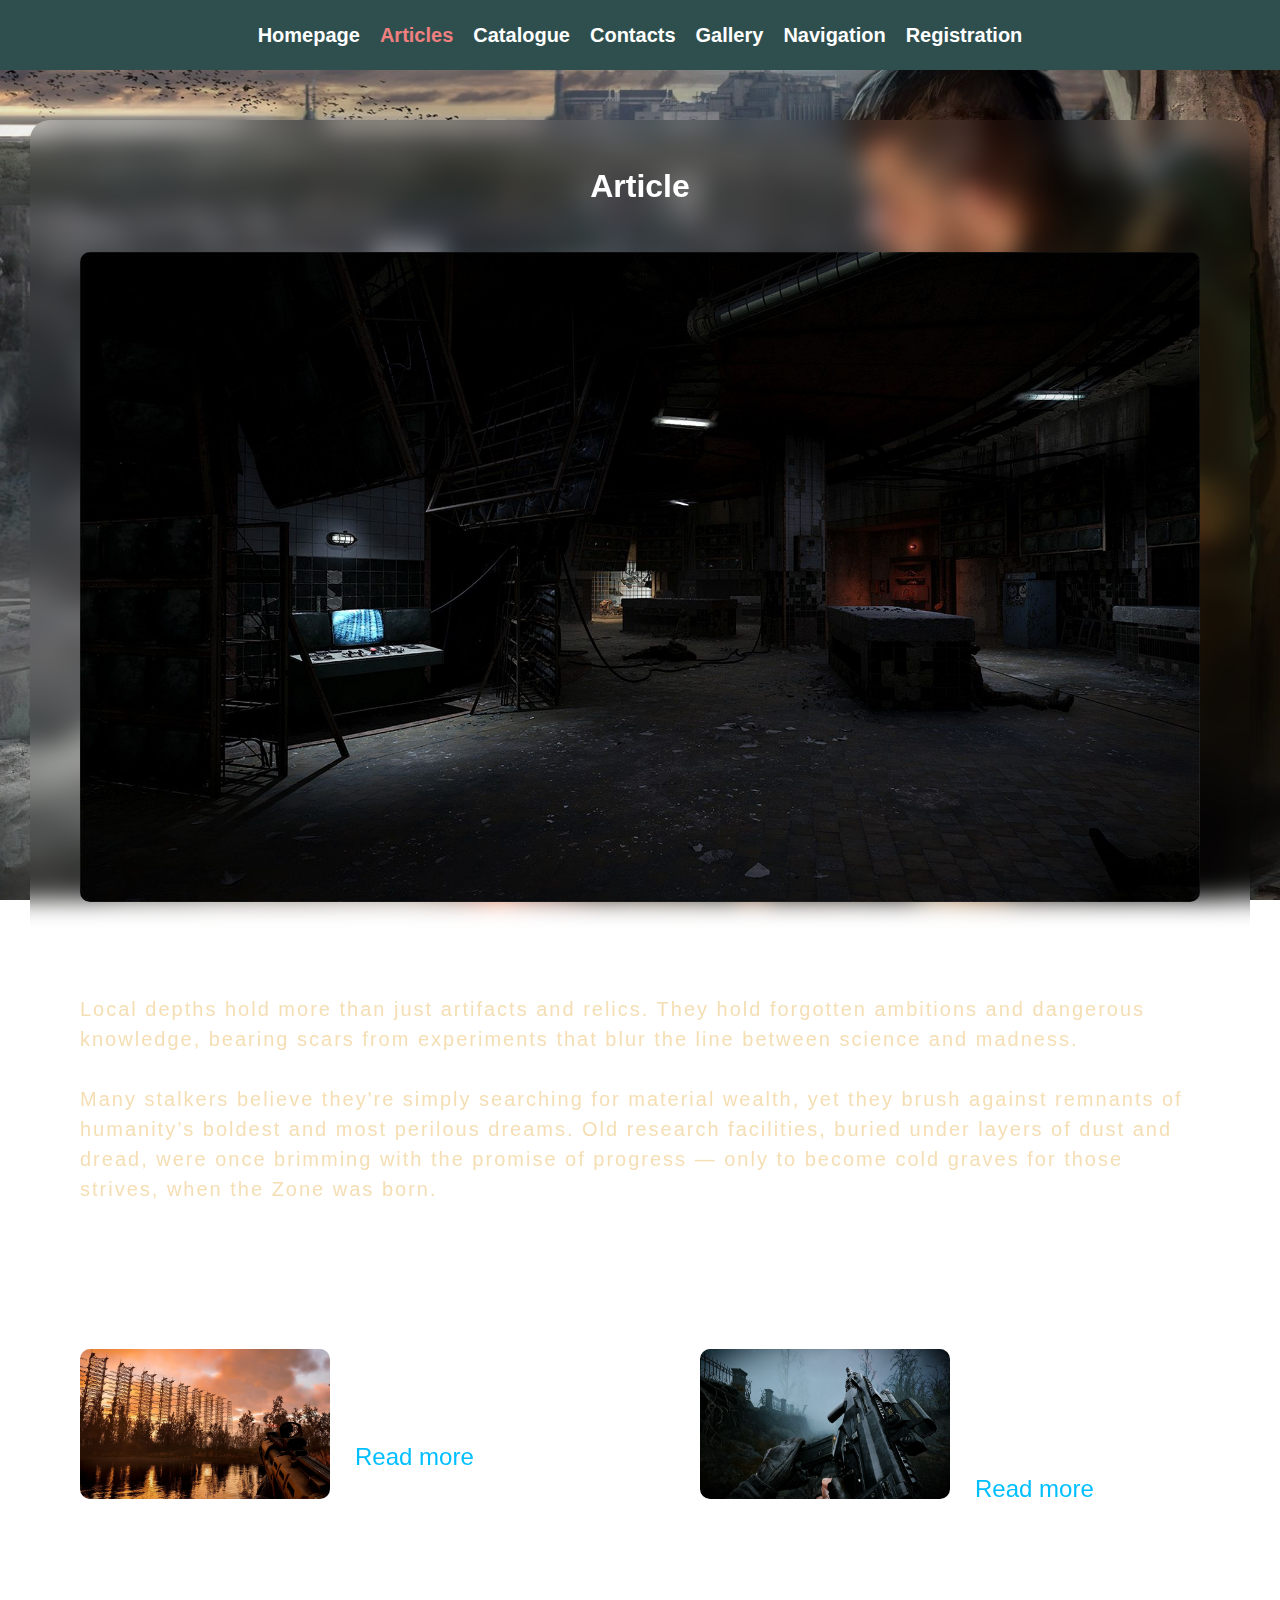
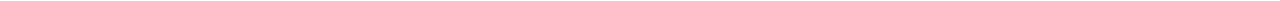
<file: pages/articles-pages/article-third.html>
<!DOCTYPE html>
<html lang="en">

<head>
	<meta charset="UTF-8">
	<meta name="viewport" content="width=device-width, initial-scale=1.0">
	<meta http-equiv="X-UA-Compatible" content="ie=edge">
	<title>S.T.A.L.K.E.R.</title>
	<link rel="shortcut icon" href="../../images/stalker-favicon.png" type="image/x-icon">
	<link rel="stylesheet" href="../../css/reset.css">
	<link rel="stylesheet" href="../../css/style.css">
</head>

<body>
	<header class="header">
		<nav class="navbar">
			<ul class="navlist">
				<li class="navlist-item">
					<a class="navlist-item-link" href="../../index.html">Homepage</a>
				</li>
				<li class="navlist-item">
					<a class="navlist-item-link current" href="../../pages/articles.html">Articles</a>
				</li>
				<li class="navlist-item">
					<a class="navlist-item-link" href="../../pages/catalogue.html">Catalogue</a>
				</li>
				<li class="navlist-item">
					<a class="navlist-item-link" href="../../pages/contacts.html">Contacts</a>
				</li>
				<li class="navlist-item">
					<a class="navlist-item-link" href="../../pages/gallery.html">Gallery</a>
				</li>
				<li class="navlist-item">
					<a class="navlist-item-link" href="../../pages/navigation.html">Navigation</a>
				</li>
				<li class="navlist-item">
					<a class="navlist-item-link" href="../../pages/registration.html">Registration</a>
				</li>
			</ul>
		</nav>
	</header>

	<main class="container">
		<section class="news-feed">
			<h1 class="section-title">
				Article
			</h1>
			<article class="article">
				<img class="article-image" src="../../images/articles-third.jpg" alt="article image">
				<h2 class="article-title">
					Flip Side of the Zone
				</h2>
				<p id="article-full" class="article-description">Local depths hold more than just artifacts and relics.
					They hold forgotten ambitions and dangerous knowledge, bearing scars from experiments that blur the
					line between science and madness.
				</p>
				<p class="article-description">
					Many stalkers believe they're simply searching for material wealth, yet they brush against remnants
					of humanity’s boldest and most perilous dreams. Old research facilities, buried under layers of dust
					and dread, were once brimming with the promise of progress — only to become cold graves for those
					strives, when the Zone was born.
				</p>
			</article>
		</section>
		<section class="more-article">
			<h1 class="section-title">
				More articles
			</h1>
			<div class="more-article-feed">
				<article class="more-article-item">
					<img class="more-article-image" src="../../images/articles-first.jpg" alt="image">
					<div class="article-more-text">
						<h3 class="article-title">Patch 1.2</h3>
						<a class="read-more" href="../articles-pages/article-first.html#article-full">Read more</a>
					</div>
				</article>
				<article class="more-article-item">
					<img class="more-article-image" src="../../images/articles-second.jpg" alt="image">
					<div class="article-more-text">
						<h3 class="article-title">Just the Beginning Trailer</h3>
						<a class="read-more" href="../articles-pages/article-second.html#article-full">Read more</a>
					</div>
				</article>
			</div>
		</section>
	</main>
</body>

</html>
</file>
<file: css/style.css>
body {
    background: url(../images/homepage-background-2.jpg) no-repeat center center fixed;
    background-size: cover;
    font-family: Arial, Helvetica, sans-serif;
    display: flex;
    flex-direction: column;
    align-items: center;
}

html {
    scroll-behavior: smooth;
}

.header {
    padding: 25px 0;
    height: auto;
    width: 100%;
    background: darkslategray;
    align-content: center;
    position: sticky;
    top: 0;
    z-index: 1;
    font-weight: 700;
}

.navbar {
    display: flex;
    flex-direction: row;
    justify-content: center;
}

.navlist {
    display: flex;
    flex-direction: row;
    gap: 20px;
    flex-wrap: wrap;
    justify-content: center;
}

.navlist-item-link {
    color: #fff;
    text-decoration: none;
    font-size: 20px;
    transition: all 0.5s ease;
}

.navlist-item-link:hover {
    color: lightseagreen;
}

.navlist-item-link.current {
    color: lightcoral;
}

.container {
    margin: 50px;
    width: auto;
    max-width: 1280px;
    height: auto;
    padding: 50px;
    background: linear-gradient(135deg,
            rgba(255, 255, 255, 0),
            rgba(255, 255, 255, 0));
    box-shadow: 0 4px 30px rgba(0, 0, 0, 0);
    backdrop-filter: blur(12px);
    -webkit-backdrop-filter: blur(12px);
    border-radius: 20px;
    color: #fff;
    display: flex;
    flex-direction: column;
    align-items: center;
    gap: 40px;
}

.homepage-image {
    width: 1120px;
    height: 650px;
    border-radius: 10px;
}

.homepage-title {
    font-size: 36px;
    color: lightseagreen;
    text-decoration: underline;
}

.homepage-description {
    font-size: 20px;
    letter-spacing: 2px;
    line-height: 30px;
}

.news-feed {
    display: flex;
    flex-direction: column;
    gap: 50px;
}

.article {
    display: flex;
    flex-direction: column;
    gap: 30px;
}

.article-image {
    width: 1120px;
    height: 650px;
    border-radius: 10px;
}

.article-title {
    font-size: 32px;
}

.article-description {
    font-size: 20px;
    letter-spacing: 2px;
    line-height: 30px;
    color: wheat;
}

.read-more {
    text-decoration: none;
    color: deepskyblue;
    max-width: fit-content;
    font-size: 24px;
}

.more-article {
    width: 100%;
    display: flex;
    flex-direction: column;
    gap: 70px;
}

.more-article-feed {
    display: flex;
    flex-direction: row;
    justify-content: space-between;
}

.more-article-item {
    display: flex;
    flex-direction: row;
    align-items: center;
    gap: 25px;
    width: 500px;
}

.more-article-image {
    width: 250px;
    height: 150px;
    border-radius: 10px;
}

.article-more-text {
    display: flex;
    flex-direction: column;
    gap: 35px;
}

.catalogue-section {
    display: flex;
    flex-direction: row;
    gap: 50px;
}

.catalogue-item {
    max-width: 400px;
}

.list-title {
    font-size: 32px;
    letter-spacing: 2px;
}

.list-catalogue {
    display: flex;
    flex-direction: column;
    padding: 50px 35px;
    letter-spacing: 2px;
    line-height: 28px;
    font-size: 20px;
    list-style: none;
    gap: 20px;
}

.list-catalogue-item {
    position: relative;
    padding-left: 35px;
}

.list-catalogue-item::before {
    content: "";
    display: inline-block;
    width: 20px;
    height: 20px;
    background-image: url(../images/stalker-favicon.png);
    background-size: contain;
    background-repeat: no-repeat;
    background-position: center;
    position: absolute;
    left: 0;
    top: 0;
    padding: 3px;
}

.new::after {
    content: "NEW";
    background-color: #e74c3c;
    color: white;
    font-size: 10px;
    font-weight: bold;
    padding: 2px 6px;
    border-radius: 4px;
    margin-left: 10px;
    text-transform: uppercase;
}

.contacts-info {
    display: flex;
    flex-direction: column;
    align-items: center;
    gap: 50px;
    font-weight: bold;
}

.info-title {
    font-size: 32px;
}

.mail-link {
    text-decoration: none;
    font-size: 24px;
    color: orangered;
}

.email-block {
    display: flex;
    flex-direction: row;
    gap: 25px;
}

.email-title {
    font-size: 24px;
    color: mediumturquoise;
}

.gallery {
    display: flex;
    flex-direction: column;
    gap: 100px;
}

.gallery-feed {
    display: flex;
    flex-direction: row;
    flex-wrap: wrap;
    gap: 100px 50px;
}

.gallery-image {
    height: 300px;
    width: 550px;
    border-radius: 10px;
    transition: transform 0.3s ease, box-shadow 0.3s ease;
    cursor: pointer;
}

.gallery-image:hover {
    transform: scale(1.03);
    box-shadow: 0 8px 20px rgba(0, 0, 0, 0.4);
}

.popup {
    position: fixed;
    inset: 0;
    display: flex;
    align-items: center;
    justify-content: center;
    z-index: 999;
    opacity: 0;
    visibility: hidden;
    pointer-events: none;
    background-color: rgba(0, 0, 0, 0);
    backdrop-filter: blur(0px);
    transition:
        opacity 0.3s ease,
        background-color 0.3s ease,
        backdrop-filter 0.3s ease;
}

.popup-close {
    position: absolute;
    top: 20px;
    right: 40px;
    font-size: 40px;
    color: white;
    cursor: pointer;
    z-index: 1000;
    transition: transform 0.3s ease;
}

.popup-close:hover {
    transform: rotate(90deg) scale(1.2);
}

.popup.show,
.popup.closing {
    visibility: visible;
    pointer-events: auto;
}

.popup.show {
    opacity: 1;
    background-color: rgba(0, 0, 0, 0.6);
    backdrop-filter: blur(6px);
}

.popup.closing {
    opacity: 0;
    background-color: rgba(0, 0, 0, 0);
    backdrop-filter: blur(0px);
}

.popup-image {
    max-width: 90%;
    max-height: 90%;
    border-radius: 10px;
    box-shadow: 0 0 30px rgba(255, 255, 255, 0.3);
    transition: transform 0.3s ease, opacity 0.3s ease;
    transform: scale(0.95);
    opacity: 0;
}

.popup.show .popup-image {
    transform: scale(1);
    opacity: 1;
}

body.no-scroll {
    overflow: hidden;
}

* {
    box-sizing: border-box;
}

.form-container {
    margin: 50px 0;
    max-width: 500px;
    width: 100%;
    background: rgba(255, 255, 255, 0.1);
    backdrop-filter: blur(12px);
    -webkit-backdrop-filter: blur(12px);
    border-radius: 20px;
    padding: 40px;
    box-shadow: 0 8px 32px rgba(0, 0, 0, 0.4);
    color: #fff;
}

form {
    width: 100%;
}

fieldset {
    border: 1px solid rgba(255, 255, 255, 0.3);
    border-radius: 10px;
    padding: 20px;
    margin-bottom: 30px;
}

legend {
    padding: 0 10px;
    font-weight: bold;
    color: lightseagreen;
}

.form-group,
.form-group-sm {
    display: flex;
    flex-direction: column;
    margin: 15px 0;
}

label {
    margin-bottom: 5px;
}

select {
    height: 100px;
    line-height: 1.3;
}

input,
select,
textarea {
    padding: 10px 15px;
    border: none;
    border-radius: 5px;
    font-size: 16px;
}

input[type="file"] {
    padding: 0;
}

input[type="checkbox"],
input[type="radio"] {
    margin-right: 10px;
    width: auto;
}

.form-group-sm {
    flex-direction: row;
    align-items: center;
    gap: 10px;
    color: #f0f0f0;
}

textarea {
    resize: vertical;
    min-height: 80px;
    max-height: 200px;
}

.btn {
    width: 100%;
    padding: 12px;
    margin-top: 10px;
    font-size: 16px;
    font-weight: bold;
    border: none;
    border-radius: 5px;
    background-color: lightseagreen;
    color: white;
    cursor: pointer;
    transition: background-color 0.3s ease;
}

.btn:hover {
    background-color: mediumseagreen;
}

.hidden {
    display: none;
}

@keyframes flicker {
    0% {
        opacity: 1;
    }

    100% {
        opacity: 0.3;
    }
}

.dangerous {
    background-color: lightcoral;
}

.dangerous:hover {
    background-color: crimson;
}

.anchor-buttons {
    display: flex;
    flex-wrap: wrap;
    gap: 20px;
    justify-content: center;
    margin-bottom: 30px;
}

.anchor-btn {
    padding: 10px 20px;
    background-color: lightseagreen;
    color: white;
    text-decoration: none;
    border-radius: 6px;
    font-weight: bold;
    transition: background-color 0.3s ease;
}

.anchor-btn:hover {
    background-color: mediumseagreen;
}

.to-top-btn {
    display: inline-block;
    margin-top: 20px;
    background-color: lightcoral;
    color: white;
    text-decoration: none;
    padding: 6px 12px;
    border-radius: 5px;
    font-weight: bold;
    transition: background-color 0.3s ease;
    max-width: fit-content;
}

.to-top-btn:hover {
    background-color: crimson;
}

.nav-article {
    display: flex;
    flex-direction: column;
}

.nav-page {
    font-size: 20px;
    letter-spacing: 2px;
    line-height: 30px;
}

.section-title {
    font-size: 32px;
    font-weight: 900;
    text-align: center;
}
</file>
